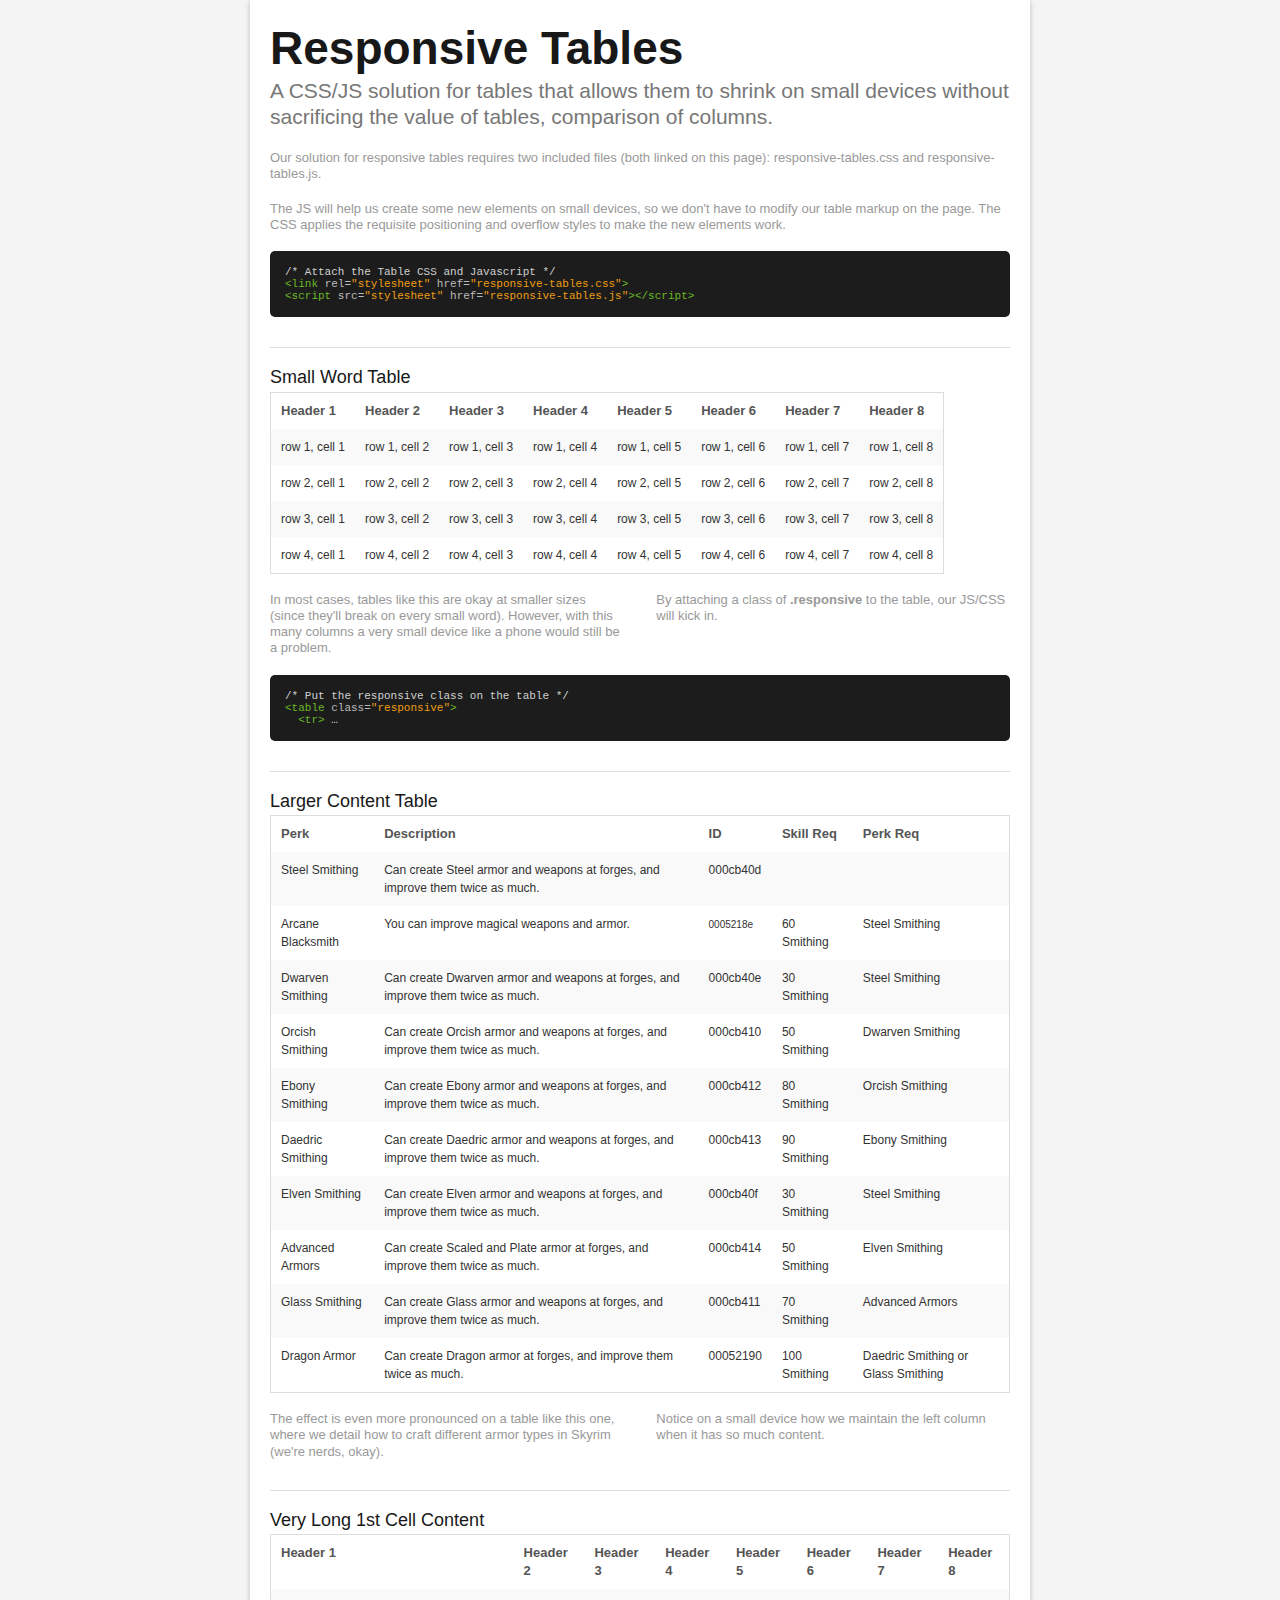
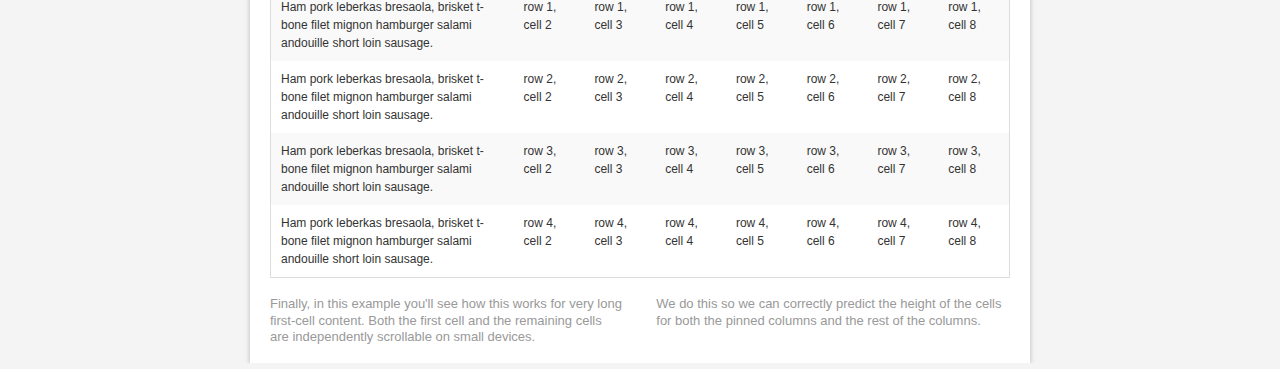
<file: WebContent/bower_components/responsive-tables/index.html>
<!DOCTYPE html>

<!-- paulirish.com/2008/conditional-stylesheets-vs-css-hacks-answer-neither/ -->
<!--[if lt IE 7]> <html class="no-js lt-ie9 lt-ie8 lt-ie7" lang="en"> <![endif]-->
<!--[if IE 7]>    <html class="no-js lt-ie9 lt-ie8" lang="en"> <![endif]-->
<!--[if IE 8]>    <html class="no-js lt-ie9" lang="en"> <![endif]-->
<!--[if gt IE 8]><!--> <html lang="en"> <!--<![endif]-->
<head>
  <meta charset="utf-8" />
  
  <!-- Set the viewport width to device width for mobile -->
  <meta name="viewport" content="width=device-width" />
  
  <title>Responsive Tables by ZURB</title>
  
  <!-- Included CSS Files -->
  <!-- Combine and Compress These CSS Files -->
  <link rel="stylesheet" href="stylesheets/globals.css">
  <link rel="stylesheet" href="stylesheets/typography.css">
  <link rel="stylesheet" href="stylesheets/grid.css">
  <link rel="stylesheet" href="stylesheets/ui.css">
  <link rel="stylesheet" href="stylesheets/forms.css">
  <link rel="stylesheet" href="stylesheets/orbit.css">
  <link rel="stylesheet" href="stylesheets/reveal.css">
  <link rel="stylesheet" href="stylesheets/mobile.css">
  <!-- End Combine and Compress These CSS Files -->
  <link rel="stylesheet" href="stylesheets/app.css">
	<link rel="stylesheet" href="responsive-tables.css">
	<script src="javascripts/jquery.min.js"></script>
	<script src="responsive-tables.js"></script>
	
  <!--[if lt IE 9]>
  <link rel="stylesheet" href="stylesheets/ie.css">
  <![endif]-->
  
  
  <!-- IE Fix for HTML5 Tags -->
  <!--[if lt IE 9]>
  <script src="http://html5shiv.googlecode.com/svn/trunk/html5.js"></script>
  <![endif]-->
</head>

<body>
	<!-- container -->
	<div class="container">

		<div class="row">
			<div class="twelve columns">
				<h1>Responsive Tables</h1>
				<h4 class="subhead">A CSS/JS solution for tables that allows them to shrink on small devices without sacrificing the value of tables, comparison of columns.</h4>
				
		    <p>Our solution for responsive tables requires two included files (both linked on this page): responsive-tables.css and responsive-tables.js.</p>
		    <p>The JS will help us create some new elements on small devices, so we don't have to modify our table markup on the page. The CSS applies the requisite positioning and overflow styles to make the new elements work.</p>
				    <pre>
/* Attach the Table CSS and Javascript */
<span style="color: #6ab825; font-weight: normal">&lt;link</span> <span style="color: #bbbbbb">rel=</span><span style="color: #ed9d13">"stylesheet"</span> <span style="color: #bbbbbb">href=</span><span style="color: #ed9d13">"responsive-tables.css"</span><span style="color: #6ab825; font-weight: normal">&gt;</span>
<span style="color: #6ab825; font-weight: normal">&lt;script</span> <span style="color: #bbbbbb">src=</span><span style="color: #ed9d13">"stylesheet"</span> <span style="color: #bbbbbb">href=</span><span style="color: #ed9d13">"responsive-tables.js"</span><span style="color: #6ab825; font-weight: normal">&gt;</span><span style="color: #6ab825; font-weight: normal">&lt;/script&gt;</span></pre>
				
				<hr />
				
    		<h5>Small Word Table</h5>
				<table class="responsive">
    				
					<tr>
						<th>Header 1</th>
						<th>Header 2</th>
						<th>Header 3</th>
						<th>Header 4</th>
						<th>Header 5</th>
						<th>Header 6</th>
						<th>Header 7</th>
						<th>Header 8</th>
					</tr>
					<tr>
						<td>row 1, cell 1</td>
						<td>row 1, cell 2</td>
						<td>row 1, cell 3</td>
						<td>row 1, cell 4</td>
						<td>row 1, cell 5</td>
						<td>row 1, cell 6</td>
						<td>row 1, cell 7</td>
						<td>row 1, cell 8</td>
					</tr>
					<tr>
						<td>row 2, cell 1</td>
						<td>row 2, cell 2</td>
						<td>row 2, cell 3</td>
						<td>row 2, cell 4</td>
						<td>row 2, cell 5</td>
						<td>row 2, cell 6</td>
						<td>row 2, cell 7</td>
						<td>row 2, cell 8</td>
					</tr>
					<tr>
						<td>row 3, cell 1</td>
						<td>row 3, cell 2</td>
						<td>row 3, cell 3</td>
						<td>row 3, cell 4</td>
						<td>row 3, cell 5</td>
						<td>row 3, cell 6</td>
						<td>row 3, cell 7</td>
						<td>row 3, cell 8</td>
					</tr>
					<tr>
						<td>row 4, cell 1</td>
						<td>row 4, cell 2</td>
						<td>row 4, cell 3</td>
						<td>row 4, cell 4</td>
						<td>row 4, cell 5</td>
						<td>row 4, cell 6</td>
						<td>row 4, cell 7</td>
						<td>row 4, cell 8</td>
					</tr>
    					
        </table>
        
        <div class="row">
    		  <div class="six columns">
    		    <p>In most cases, tables like this are okay at smaller sizes (since they'll break on every small word). However, with this many columns a very small device like a phone would still be a problem.</p>
    		  </div>
    		  <div class="six columns">
    		    <p>By attaching a class of <strong>.responsive</strong> to the table, our JS/CSS will kick in.</p>
    		  </div>
    		</div>
    		
    		<pre>
/* Put the responsive class on the table */
<span style="color: #6ab825; font-weight: normal">&lt;table</span> <span style="color: #bbbbbb">class=</span><span style="color: #ed9d13">"responsive"</span><span style="color: #6ab825; font-weight: normal">&gt;</span>
  <span style="color: #6ab825; font-weight: normal">&lt;tr&gt;</span> …
</pre>
  
    		
    		<hr />

        
    		<h5>Larger Content Table</h5>
        <table class="responsive">
  				<tbody>
  				  <tr>
      				<th>Perk</th>
      				<th>Description</th>
      				<th>ID</th>
      				<th>Skill Req</th>
      				<th>Perk Req</th>
    				</tr>
    				<tr>
      				<td>Steel Smithing</td>
      				<td>Can create Steel armor and weapons at forges, and improve them twice as much.</td>
      				<td>000cb40d</td>
      				<td></td>
      				<td></td>
    				</tr>
    				<tr>
      				<td>Arcane Blacksmith</td>
      				<td>You can improve magical weapons and armor.</td>
      				<td><span style="font-size: x-small" class="idref">0005218e</span></td>
      				<td>60 Smithing</td>
      				<td>Steel Smithing</td>
    				</tr>
    				<tr>
      				<td>Dwarven Smithing</td>
      				<td>Can create Dwarven armor and weapons at forges, and improve them twice as much.</td>
      				<td>000cb40e</td>
      				<td>30 Smithing</td>
      				<td>Steel Smithing</td>
    				</tr>
    				<tr>
      				<td>Orcish Smithing</td>
      				<td>Can create Orcish armor and weapons at forges, and improve them twice as much.</td>
      				<td>000cb410</td>
      				<td>50 Smithing</td>
      				<td>Dwarven Smithing</td>
    				</tr>
    				<tr>
      				<td>Ebony Smithing</td>
      				<td>Can create Ebony armor and weapons at forges</a>, and improve them twice as much.</td>
      				<td>000cb412</td>
      				<td>80 Smithing</td>
      				<td>Orcish Smithing</td>
    				</tr>
    				<tr>
      				<td>Daedric Smithing</td>
      				<td>Can create Daedric armor and weapons at forges, and improve them twice as much.</td>
      				<td>000cb413</span></td>
      				<td>90 Smithing</td>
      				<td>Ebony Smithing</td>
    				</tr>
    				<tr>
      				<td>Elven Smithing</td>
      				<td>Can create Elven armor and weapons at forges, and improve them twice as much.</td>
      				<td>000cb40f</td>
      				<td>30 Smithing</td>
      				<td>Steel Smithing</td>
    				</tr>
    				<tr>
      				<td>Advanced Armors</td>
      				<td>Can create Scaled and Plate armor at forges, and improve them twice as much.
      				<td>000cb414</td>
      				<td>50 Smithing</td>
      				<td>Elven Smithing</td>
    				</tr>
    				<tr>
      				<td>Glass Smithing</td>
      				<td>Can create Glass armor and weapons at forges, and improve them twice as much.</td>
      				<td>000cb411</td>
      				<td>70 Smithing</td>
      				<td>Advanced Armors</td>
    				</tr>
    				<tr>
      				<td>Dragon Armor</td>
      				<td>Can create Dragon armor at forges, and improve them twice as much.</td>
      				<td>00052190</td>
      				<td>100 Smithing</td>
      				<td>Daedric Smithing or Glass Smithing</td>
    				</tr>
				  </tbody>
				</table>
				
    		<div class="row">
    		  <div class="six columns">
    		    <p>The effect is even more pronounced on a table like this one, where we detail how to craft different armor types in Skyrim (we're nerds, okay).</p>
    		  </div>
    		  <div class="six columns">
    		    <p>Notice on a small device how we maintain the left column when it has so much content.</p>
    		  </div>
    		</div>
    		
    		<hr />
    		
    		<h5>Very Long 1st Cell Content</h5>
				
				<table class="responsive">
				
					<tr>
						<th>Header 1</th>
						<th>Header 2</th>
						<th>Header 3</th>
						<th>Header 4</th>
						<th>Header 5</th>
						<th>Header 6</th>
						<th>Header 7</th>
						<th>Header 8</th>
					</tr>
					<tr>
						<td>Ham pork leberkas bresaola, brisket t-bone filet mignon hamburger salami andouille short loin sausage.</td>
						<td>row 1, cell 2</td>
						<td>row 1, cell 3</td>
						<td>row 1, cell 4</td>
						<td>row 1, cell 5</td>
						<td>row 1, cell 6</td>
						<td>row 1, cell 7</td>
						<td>row 1, cell 8</td>
					</tr>
					<tr>
						<td>Ham pork leberkas bresaola, brisket t-bone filet mignon hamburger salami andouille short loin sausage.</td>
						<td>row 2, cell 2</td>
						<td>row 2, cell 3</td>
						<td>row 2, cell 4</td>
						<td>row 2, cell 5</td>
						<td>row 2, cell 6</td>
						<td>row 2, cell 7</td>
						<td>row 2, cell 8</td>
					</tr>
					<tr>
						<td>Ham pork leberkas bresaola, brisket t-bone filet mignon hamburger salami andouille short loin sausage.</td>
						<td>row 3, cell 2</td>
						<td>row 3, cell 3</td>
						<td>row 3, cell 4</td>
						<td>row 3, cell 5</td>
						<td>row 3, cell 6</td>
						<td>row 3, cell 7</td>
						<td>row 3, cell 8</td>
					</tr>
					<tr>
						<td>Ham pork leberkas bresaola, brisket t-bone filet mignon hamburger salami andouille short loin sausage.</td>
						<td>row 4, cell 2</td>
						<td>row 4, cell 3</td>
						<td>row 4, cell 4</td>
						<td>row 4, cell 5</td>
						<td>row 4, cell 6</td>
						<td>row 4, cell 7</td>
						<td>row 4, cell 8</td>
					</tr>
					
				</table>
    		<div class="row">
    		  <div class="six columns">
    		    <p>Finally, in this example you'll see how this works for very long first-cell content. Both the first cell and the remaining cells are independently scrollable on small devices.</p>
    		  </div>
    		  <div class="six columns">
    		    <p>We do this so we can correctly predict the height of the cells for both the pinned columns and the rest of the columns.</p>
    		  </div>
			</div>
		</div>



	</div>


</body>
</html>
</file>
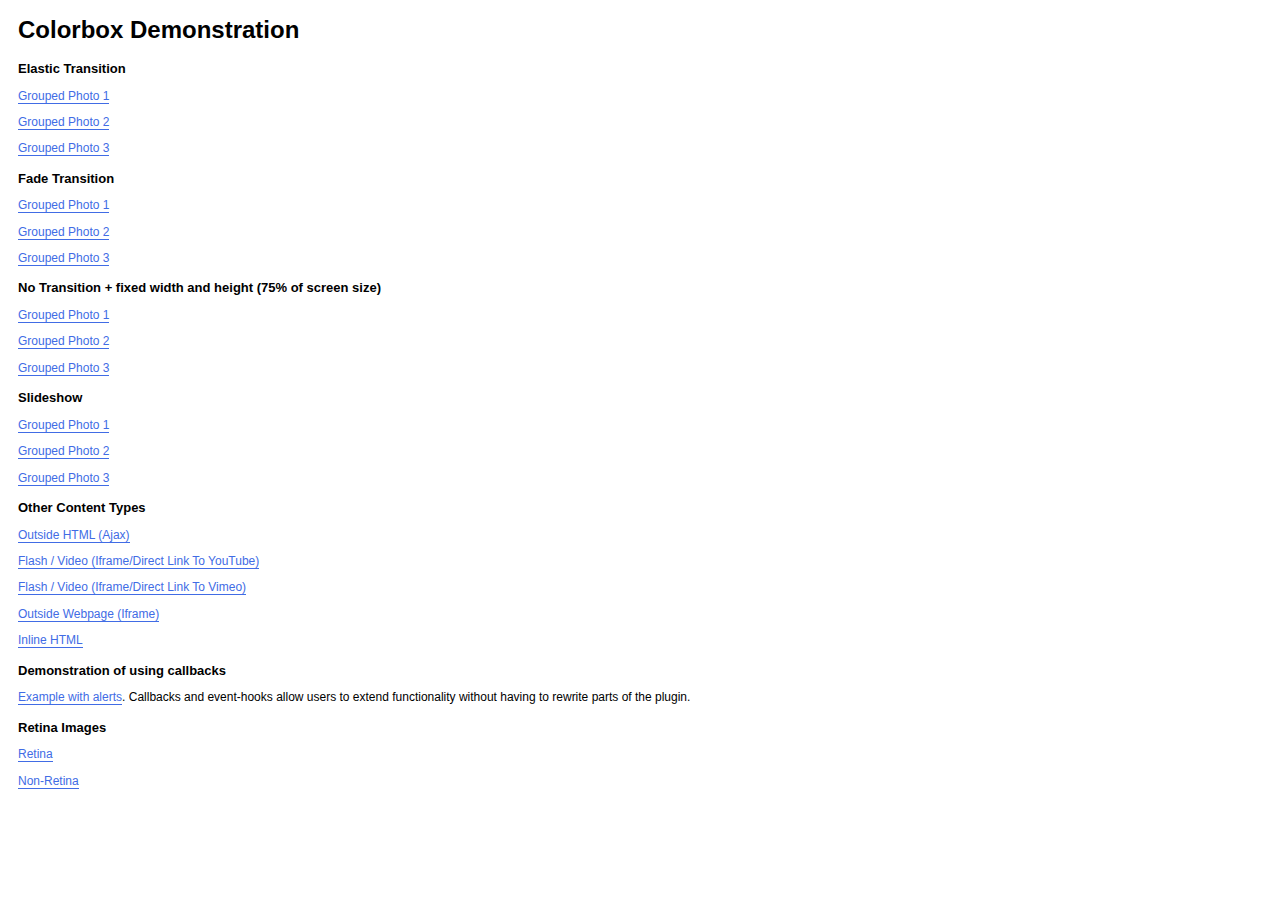
<file: WebContent/bower_components/colorbox/example1/index.html>
<!DOCTYPE html>
<html>
	<head>
		<meta charset='utf-8'/>
		<title>Colorbox Examples</title>
		<style>
			body{font:12px/1.2 Verdana, sans-serif; padding:0 10px;}
			a:link, a:visited{text-decoration:none; color:#416CE5; border-bottom:1px solid #416CE5;}
			h2{font-size:13px; margin:15px 0 0 0;}
		</style>
		<link rel="stylesheet" href="colorbox.css" />
		<script src="https://ajax.googleapis.com/ajax/libs/jquery/1.10.2/jquery.min.js"></script>
		<script src="../jquery.colorbox.js"></script>
		<script>
			$(document).ready(function(){
				//Examples of how to assign the Colorbox event to elements
				$(".group1").colorbox({rel:'group1'});
				$(".group2").colorbox({rel:'group2', transition:"fade"});
				$(".group3").colorbox({rel:'group3', transition:"none", width:"75%", height:"75%"});
				$(".group4").colorbox({rel:'group4', slideshow:true});
				$(".ajax").colorbox();
				$(".youtube").colorbox({iframe:true, innerWidth:640, innerHeight:390});
				$(".vimeo").colorbox({iframe:true, innerWidth:500, innerHeight:409});
				$(".iframe").colorbox({iframe:true, width:"80%", height:"80%"});
				$(".inline").colorbox({inline:true, width:"50%"});
				$(".callbacks").colorbox({
					onOpen:function(){ alert('onOpen: colorbox is about to open'); },
					onLoad:function(){ alert('onLoad: colorbox has started to load the targeted content'); },
					onComplete:function(){ alert('onComplete: colorbox has displayed the loaded content'); },
					onCleanup:function(){ alert('onCleanup: colorbox has begun the close process'); },
					onClosed:function(){ alert('onClosed: colorbox has completely closed'); }
				});

				$('.non-retina').colorbox({rel:'group5', transition:'none'})
				$('.retina').colorbox({rel:'group5', transition:'none', retinaImage:true, retinaUrl:true});
				
				//Example of preserving a JavaScript event for inline calls.
				$("#click").click(function(){ 
					$('#click').css({"background-color":"#f00", "color":"#fff", "cursor":"inherit"}).text("Open this window again and this message will still be here.");
					return false;
				});
			});
		</script>
	</head>
	<body>
		<h1>Colorbox Demonstration</h1>
		<h2>Elastic Transition</h2>
		<p><a class="group1" href="../content/ohoopee1.jpg" title="Me and my grandfather on the Ohoopee.">Grouped Photo 1</a></p>
		<p><a class="group1" href="../content/ohoopee2.jpg" title="On the Ohoopee as a child">Grouped Photo 2</a></p>
		<p><a class="group1" href="../content/ohoopee3.jpg" title="On the Ohoopee as an adult">Grouped Photo 3</a></p>
		
		<h2>Fade Transition</h2>
		<p><a class="group2" href="../content/ohoopee1.jpg" title="Me and my grandfather on the Ohoopee">Grouped Photo 1</a></p>
		<p><a class="group2" href="../content/ohoopee2.jpg" title="On the Ohoopee as a child">Grouped Photo 2</a></p>
		<p><a class="group2" href="../content/ohoopee3.jpg" title="On the Ohoopee as an adult">Grouped Photo 3</a></p>
		
		<h2>No Transition + fixed width and height (75% of screen size)</h2>
		<p><a class="group3" href="../content/ohoopee1.jpg" title="Me and my grandfather on the Ohoopee.">Grouped Photo 1</a></p>
		<p><a class="group3" href="../content/ohoopee2.jpg" title="On the Ohoopee as a child">Grouped Photo 2</a></p>
		<p><a class="group3" href="../content/ohoopee3.jpg" title="On the Ohoopee as an adult">Grouped Photo 3</a></p>
		
		<h2>Slideshow</h2>
		<p><a class="group4"  href="../content/ohoopee1.jpg" title="Me and my grandfather on the Ohoopee.">Grouped Photo 1</a></p>
		<p><a class="group4"  href="../content/ohoopee2.jpg" title="On the Ohoopee as a child">Grouped Photo 2</a></p>
		<p><a class="group4"  href="../content/ohoopee3.jpg" title="On the Ohoopee as an adult">Grouped Photo 3</a></p>
		
		<h2>Other Content Types</h2>
		<p><a class='ajax' href="../content/ajax.html" title="Homer Defined">Outside HTML (Ajax)</a></p>
		<p><a class='youtube' href="http://www.youtube.com/embed/VOJyrQa_WR4?rel=0&amp;wmode=transparent">Flash / Video (Iframe/Direct Link To YouTube)</a></p>
		<p><a class='vimeo' href="http://player.vimeo.com/video/2285902" title="R&ouml;yksopp: Remind Me">Flash / Video (Iframe/Direct Link To Vimeo)</a></p>
		<p><a class='iframe' href="http://wikipedia.com">Outside Webpage (Iframe)</a></p>
		<p><a class='inline' href="#inline_content">Inline HTML</a></p>
		
		<h2>Demonstration of using callbacks</h2>
		<p><a class='callbacks' href="../content/marylou.jpg" title="Marylou on Cumberland Island">Example with alerts</a>. Callbacks and event-hooks allow users to extend functionality without having to rewrite parts of the plugin.</p>
		

		<h2>Retina Images</h2>
		<p><a class="retina" href="../content/daisy.jpg" title="Retina">Retina</a></p>
		<p><a class="non-retina" href="../content/daisy.jpg" title="Non-Retina">Non-Retina</a></p>

		<!-- This contains the hidden content for inline calls -->
		<div style='display:none'>
			<div id='inline_content' style='padding:10px; background:#fff;'>
			<p><strong>This content comes from a hidden element on this page.</strong></p>
			<p>The inline option preserves bound JavaScript events and changes, and it puts the content back where it came from when it is closed.</p>
			<p><a id="click" href="#" style='padding:5px; background:#ccc;'>Click me, it will be preserved!</a></p>
			
			<p><strong>If you try to open a new Colorbox while it is already open, it will update itself with the new content.</strong></p>
			<p>Updating Content Example:<br />
			<a class="ajax" href="../content/ajax.html">Click here to load new content</a></p>
			</div>
		</div>
	</body>
</html>
</file>
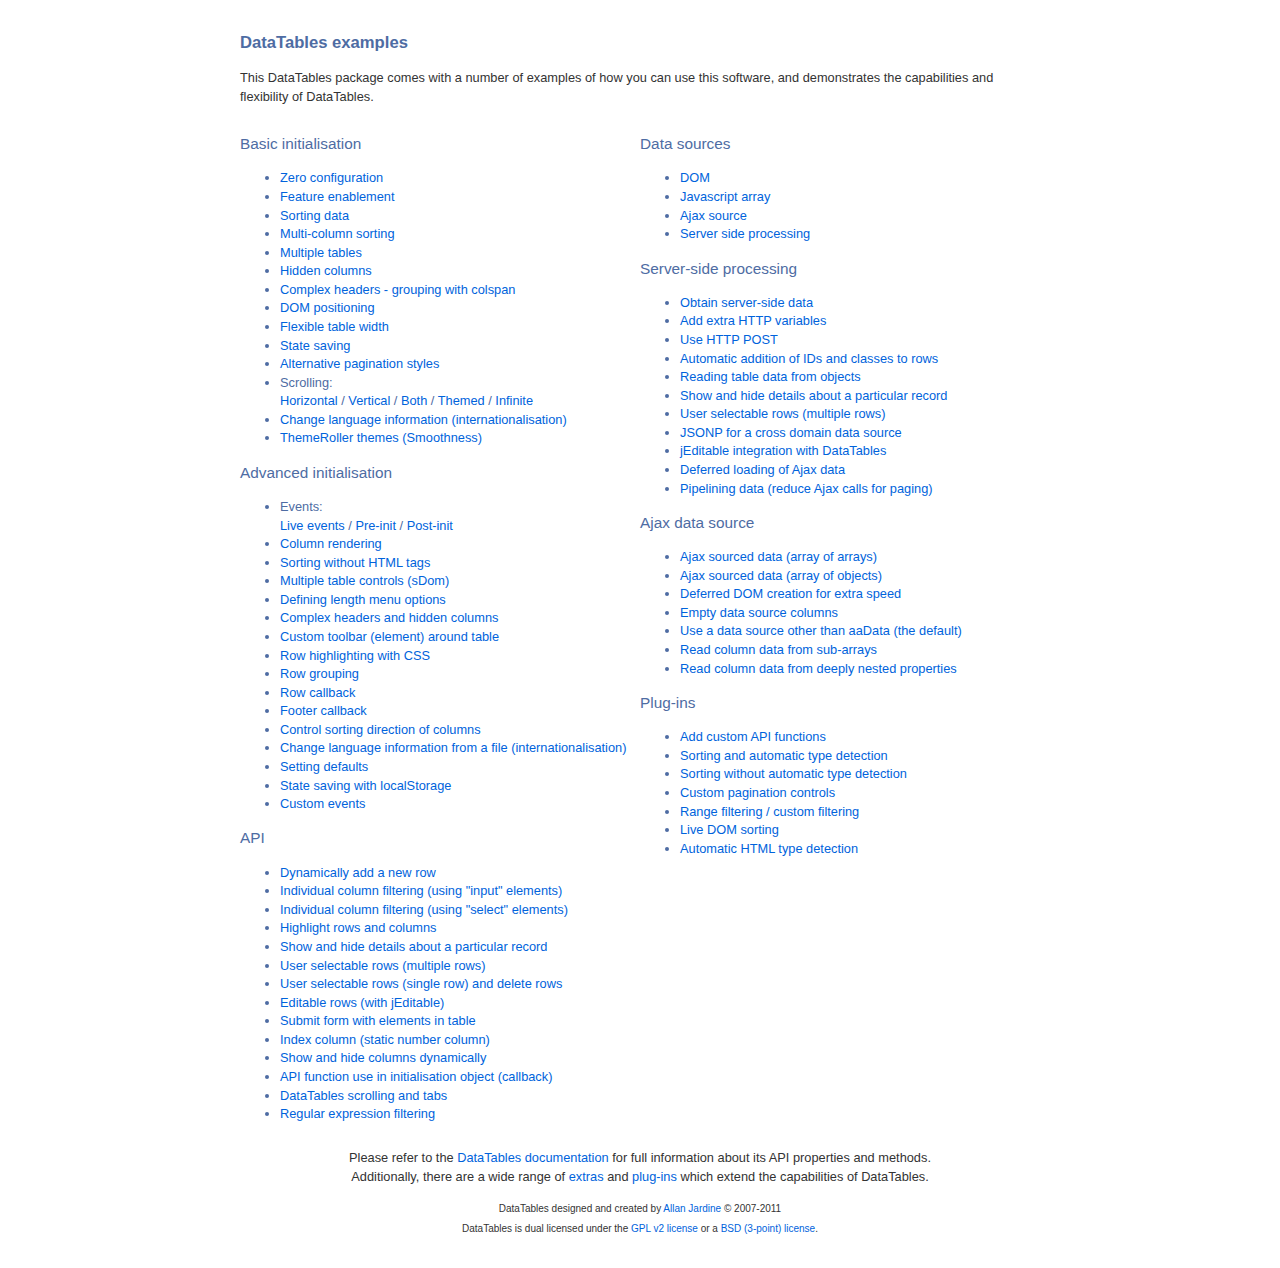
<file: WebContent/bower_components/datatables/examples/index.html>
<!DOCTYPE HTML PUBLIC "-//W3C//DTD HTML 4.01//EN" "http://www.w3.org/TR/html4/strict.dtd">
<html>
	<head>
		<meta http-equiv="content-type" content="text/html; charset=utf-8" />
		<link rel="shortcut icon" type="image/ico" href="http://www.datatables.net/favicon.ico" />
		
		<title>DataTables example</title>
		<style type="text/css" title="currentStyle">
			@import "../media/css/demo_page.css";
			@import "../media/css/demo_table.css";
		</style>
	</head>
	<body id="dt_example">
		<div id="container">
			<div class="full_width big">
				DataTables examples
			</div>
			
			<p>This DataTables package comes with a number of examples of how you can use this software, and demonstrates the capabilities and flexibility of DataTables.</p>
			
			<div class="demo_links">
				<h2>Basic initialisation</h2>
				<ul>
					<li><a href="basic_init/zero_config.html">Zero configuration</a></li>
					<li><a href="basic_init/filter_only.html">Feature enablement</a></li>
					<li><a href="basic_init/table_sorting.html">Sorting data</a></li>
					<li><a href="basic_init/multi_col_sort.html">Multi-column sorting</a></li>
					<li><a href="basic_init/multiple_tables.html">Multiple tables</a></li>
					<li><a href="basic_init/hidden_columns.html">Hidden columns</a></li>
					<li><a href="basic_init/complex_header.html">Complex headers - grouping with colspan</a></li>
					<li><a href="basic_init/dom.html">DOM positioning</a></li>
					<li><a href="basic_init/flexible_width.html">Flexible table width</a></li>
					<li><a href="basic_init/state_save.html">State saving</a></li>
					<li><a href="basic_init/alt_pagination.html">Alternative pagination styles</a></li>
					<li>Scrolling: <br>
						<a href="basic_init/scroll_x.html">Horizontal</a> / 
						<a href="basic_init/scroll_y.html">Vertical</a> / 
						<a href="basic_init/scroll_xy.html">Both</a> / 
						<a href="basic_init/scroll_y_theme.html">Themed</a> / 
						<a href="basic_init/scroll_y_infinite.html">Infinite</a>
					</li>
					<li><a href="basic_init/language.html">Change language information (internationalisation)</a></li>
					<li><a href="basic_init/themes.html">ThemeRoller themes (Smoothness)</a></li>
				</ul>
				
				<h2>Advanced initialisation</h2>
				<ul>
					<li>Events: <br>
						<a href="advanced_init/events_live.html">Live events</a> / 
						<a href="advanced_init/events_pre_init.html">Pre-init</a> / 
						<a href="advanced_init/events_post_init.html">Post-init</a>
					</li>
					<li><a href="advanced_init/column_render.html">Column rendering</a></li>
					<li><a href="advanced_init/html_sort.html">Sorting without HTML tags</a></li>
					<li><a href="advanced_init/dom_multiple_elements.html">Multiple table controls (sDom)</a></li>
					<li><a href="advanced_init/length_menu.html">Defining length menu options</a></li>
					<li><a href="advanced_init/complex_header.html">Complex headers and hidden columns</a></li>
					<li><a href="advanced_init/dom_toolbar.html">Custom toolbar (element) around table</a></li>
					<li><a href="advanced_init/highlight.html">Row highlighting with CSS</a></li>
					<li><a href="advanced_init/row_grouping.html">Row grouping</a></li>
					<li><a href="advanced_init/row_callback.html">Row callback</a></li>
					<li><a href="advanced_init/footer_callback.html">Footer callback</a></li>
					<li><a href="advanced_init/sorting_control.html">Control sorting direction of columns</a></li>
					<li><a href="advanced_init/language_file.html">Change language information from a file (internationalisation)</a></li>
					<li><a href="advanced_init/defaults.html">Setting defaults</a></li>
					<li><a href="advanced_init/localstorage.html">State saving with localStorage</a></li>
					<li><a href="advanced_init/dt_events.html">Custom events</a></li>
				</ul>
				
				<h2>API</h2>
				<ul>
					<li><a href="api/add_row.html">Dynamically add a new row</a></li>
					<li><a href="api/multi_filter.html">Individual column filtering (using "input" elements)</a></li>
					<li><a href="api/multi_filter_select.html">Individual column filtering (using "select" elements)</a></li>
					<li><a href="api/highlight.html">Highlight rows and columns</a></li>
					<li><a href="api/row_details.html">Show and hide details about a particular record</a></li>
					<li><a href="api/select_row.html">User selectable rows (multiple rows)</a></li>
					<li><a href="api/select_single_row.html">User selectable rows (single row) and delete rows</a></li>
					<li><a href="api/editable.html">Editable rows (with jEditable)</a></li>
					<li><a href="api/form.html">Submit form with elements in table</a></li>
					<li><a href="api/counter_column.html">Index column (static number column)</a></li>
					<li><a href="api/show_hide.html">Show and hide columns dynamically</a></li>
					<li><a href="api/api_in_init.html">API function use in initialisation object (callback)</a></li>
					<li><a href="api/tabs_and_scrolling.html">DataTables scrolling and tabs</a></li>
					<li><a href="api/regex.html">Regular expression filtering</a></li>
				</ul>
			</div>
			
			<div class="demo_links">
				<h2>Data sources</h2>
				<ul>
					<li><a href="data_sources/dom.html">DOM</a></li>
					<li><a href="data_sources/js_array.html">Javascript array</a></li>
					<li><a href="data_sources/ajax.html">Ajax source</a></li>
					<li><a href="data_sources/server_side.html">Server side processing</a></li>
				</ul>
				
				<h2>Server-side processing</h2>
				<ul>
					<li><a href="server_side/server_side.html">Obtain server-side data</a></li>
					<li><a href="server_side/custom_vars.html">Add extra HTTP variables</a></li>
					<li><a href="server_side/post.html">Use HTTP POST</a></li>
					<li><a href="server_side/ids.html">Automatic addition of IDs and classes to rows</a></li>
					<li><a href="server_side/object_data.html">Reading table data from objects</a></li>
					<li><a href="server_side/row_details.html">Show and hide details about a particular record</a></li>
					<li><a href="server_side/select_rows.html">User selectable rows (multiple rows)</a></li>
					<li><a href="server_side/jsonp.html">JSONP for a cross domain data source</a></li>
					<li><a href="server_side/editable.html">jEditable integration with DataTables</a></li>
					<li><a href="server_side/defer_loading.html">Deferred loading of Ajax data</a></li>
					<li><a href="server_side/pipeline.html">Pipelining data (reduce Ajax calls for paging)</a></li>
				</ul>
				
				<h2>Ajax data source</h2>
				<ul>
					<li><a href="ajax/ajax.html">Ajax sourced data (array of arrays)</a></li>
					<li><a href="ajax/objects.html">Ajax sourced data (array of objects)</a></li>
					<li><a href="ajax/defer_render.html">Deferred DOM creation for extra speed</a></li>
					<li><a href="ajax/null_data_source.html">Empty data source columns</a></li>
					<li><a href="ajax/custom_data_property.html">Use a data source other than aaData (the default)</a></li>
					<li><a href="ajax/objects_subarrays.html">Read column data from sub-arrays</a></li>
					<li><a href="ajax/deep.html">Read column data from deeply nested properties</a></li>
				</ul>
				
				<h2>Plug-ins</h2>
				<ul>
					<li><a href="plug-ins/plugin_api.html">Add custom API functions</a></li>
					<li><a href="plug-ins/sorting_plugin.html">Sorting and automatic type detection</a></li>
					<li><a href="plug-ins/sorting_sType.html">Sorting without automatic type detection</a></li>
					<li><a href="plug-ins/paging_plugin.html">Custom pagination controls</a></li>
					<li><a href="plug-ins/range_filtering.html">Range filtering / custom filtering</a></li>
					<li><a href="plug-ins/dom_sort.html">Live DOM sorting</a></li>
					<li><a href="plug-ins/html_sort.html">Automatic HTML type detection</a></li>
				</ul>
			</div>
			
			
			<div id="footer" class="clear" style="text-align:center;">
				<p>
					Please refer to the <a href="http://www.datatables.net/usage">DataTables documentation</a> for full information about its API properties and methods.<br>
					Additionally, there are a wide range of <a href="http://www.datatables.net/extras">extras</a> and <a href="http://www.datatables.net/plug-ins">plug-ins</a> which extend the capabilities of DataTables.
				</p>
				
				<span style="font-size:10px;">
					DataTables designed and created by <a href="http://www.sprymedia.co.uk">Allan Jardine</a> &copy; 2007-2011<br>
					DataTables is dual licensed under the <a href="http://www.datatables.net/license_gpl2">GPL v2 license</a> or a <a href="http://www.datatables.net/license_bsd">BSD (3-point) license</a>.
				</span>
			</div>
		</div>
	</body>
</html>
</file>
<file: WebContent/bower_components/responsive-tables/stylesheets/typography.css>
/* Artfully Masterminded by ZURB */

/*	--------------------------------------------------
    :: Typography
	-------------------------------------------------- */
	h1, h2, h3, h4, h5, h6 { color: #181818; font-weight: bold; line-height: 1.25 }
	h1 a, h2 a, h3 a, h4 a, h5 a, h6 a { font-weight: inherit; }
	h1 { font-size: 46px; font-size: 4.6rem; margin-bottom: 12px;}
	h2 { font-size: 35px; font-size: 3.5rem; margin-bottom: 9px; }
	h3 { font-size: 28px; font-size: 2.8rem; margin-bottom: 9px; }
	h4 { font-size: 21px; font-size: 2.1rem; margin-bottom: 3px; }
	h5 { font-size: 18px; font-size: 1.8rem; font-weight: normal; margin-bottom: 3px;  }
	h6 { font-size: 15px; font-size: 1.5rem; font-weight: normal; }

	.subheader { color: #777; font-weight: 300; margin-bottom: 24px; }

	p { font-size: 13px; font-size: 1.3rem; line-height: 1.25; margin: 0 0 18px; }
	p img { margin: 0; }
	p.lead { font-size: 18px; font-size: 1.8rem; line-height: 1.5;  }
	
	em, i { font-style: italic; line-height: inherit; }
	strong, b { font-weight: bold; line-height: inherit; }
	small { font-size: 60%; line-height: inherit; }
	
	h1 small, h2 small, h3 small, h4 small, h5 small { color: #777; }
	
	/*	Blockquotes  */
	blockquote, blockquote p { line-height: 20px; color: #777; }
	blockquote { margin: 0 0 18px; padding: 9px 20px 0 19px; border-left: 1px solid #ddd; }
	blockquote cite { display: block; font-size: 12px; font-size: 1.2rem; color: #555; }
	blockquote cite:before { content: "\2014 \0020"; }
	blockquote cite a, blockquote cite a:visited { color: #555; }
	
	hr { border: solid #ddd; border-width: 1px 0 0; clear: both; margin: 12px 0 18px; height: 0; }
	
	abbr, acronym { text-transform: uppercase; font-size: 90%; color: #222; border-bottom: 1px solid #ddd; cursor: help; }
	abbr { text-transform: none; }

	/**
 	 * Print styles.
	 *
	 * Inlined to avoid required HTTP connection: www.phpied.com/delay-loading-your-print-css/
	 * Credit to Paul Irish and HTML5 Boilerplate (html5boilerplate.com)
	 */
	.print-only { display: none !important; }
	@media print {
		* { background: transparent !important; color: black !important; text-shadow: none !important; filter:none !important;
		-ms-filter: none !important; } /* Black prints faster: sanbeiji.com/archives/953 */
		p a, p a:visited { color: #444 !important; text-decoration: underline; }
		p a[href]:after { content: " (" attr(href) ")"; }
		abbr[title]:after { content: " (" attr(title) ")"; }
		.ir a:after, a[href^="javascript:"]:after, a[href^="#"]:after { content: ""; }  /* Don't show links for images, or javascript/internal links */
		pre, blockquote { border: 1px solid #999; page-break-inside: avoid; }
		thead { display: table-header-group; } /* css-discuss.incutio.com/wiki/Printing_Tables */
		tr, img { page-break-inside: avoid; }
		@page { margin: 0.5cm; }
		p, h2, h3 { orphans: 3; widows: 3; }
		h2, h3{ page-break-after: avoid; }
		.hide-on-print { display: none !important; }
		.print-only { display: block !important; }
	}
</file>
<file: WebContent/bower_components/responsive-tables/stylesheets/ui.css>
/* Artfully masterminded by ZURB  */



/* --------------------------------------------------
   Table of Contents
-----------------------------------------------------
:: Buttons
:: Alerts
:: Notices/Alerts
:: Tabs
:: Pagination
:: Lists
:: Panels
:: Nav
:: Video
:: Microformats
*/




/*	--------------------------------------------------
	Buttons
	-------------------------------------------------- */

	.button {
		background: #00a6fc;
		display: inline-block;
		text-align: center;
		padding: 9px 34px 11px;
		color: #fff;
		text-decoration: none;
		font-weight: bold;
		line-height: 1;
		font-family: "Helvetica Neue", "Helvetica", Arial, Verdana, sans-serif;
		position: relative;
		cursor: pointer;
		border: none;
	}
	
  	/* Don't use native buttons on iOS */
	input[type=submit].button, button.button { -webkit-appearance: none; }
	
	.button.nice { 
		background: #00a6fc url(../images/misc/button-gloss.png) repeat-x 0 -34px;
		-moz-box-shadow: inset 0 1px 0 rgba(255,255,255,.5);
		-webkit-box-shadow: inset 0 1px 0 rgba(255,255,255,.5);
		text-shadow: 0 -1px 1px rgba(0,0,0,0.28);
		background: #00a6fc url(../images/misc/button-gloss.png) repeat-x 0 -34px, -moz-linear-gradient(top, rgba(255,255,255,.4) 0%, transparent 100%);
		background: #00a6fc url(../images/misc/button-gloss.png) repeat-x 0 -34px, -webkit-gradient(linear, left top, left bottom, color-stop(0%,rgba(255,255,255,.4)), color-stop(100%,transparent));
		border: 1px solid #0593dc;
		-webkit-transition: background-color .15s ease-in-out;
		-moz-transition: background-color .15s ease-in-out;
		-o-transition: background-color .15s ease-in-out;
	}

	.button.radius {
		-moz-border-radius: 3px;
		-webkit-border-radius: 3px;
		border-radius: 3px;
	}
	.button.round {
		-moz-border-radius: 1000px;
		-webkit-border-radius: 1000px;
		border-radius: 1000px;
	}

	.button.full-width {
		width: 100%;
		padding-left: 0 !important;
		padding-right: 0 !important;
		text-align: center;
	}

	.button.left-align {
		text-align: left;
		text-indent: 12px;
	}
	
	/* Sizes ---------- */
	.small.button 			{ font-size: 11px; padding: 8px 20px 10px; width: auto; }
	.medium.button 			{ font-size: 13px; width: auto; }
	.large.button 			{ font-size: 18px; padding: 11px 48px 13px; width: auto; }

	/* Nice Sizes ---------- */
	.nice.small.button 		{ background-position: 0 -36px; }
	.nice.large.button 		{ background-position: 0 -30px; }

	/* Colors ---------- */
	.blue.button			{ background-color: #00a6fc;  }
	.red.button				{ background-color: #e91c21; }
	.white.button			{ background-color: #e9e9e9; color: #333; }
	.black.button			{ background-color: #141414; }
	
	/* Nice Colors ---------- */
	.nice.blue.button		{ border: 1px solid #0593dc;  }
	.nice.red.button		{ border: 1px solid #b90b0b;  }
	.nice.white.button		{ border: 1px solid #cacaca; text-shadow: none !important; }
	.nice.black.button		{ border: 1px solid #000; }
	
	/* Hovers ---------- */
	.button:hover, .button:focus 				{ background-color: #0192dd; color: #fff; }
	.blue.button:hover, .blue.button:focus		{ background-color: #0192dd; 	}
	.red.button:hover, .red.button:focus 		{ background-color: #d01217; 	}
	.white.button:hover, .white.button:focus	{ background-color: #dadada; color: #333; }
	.black.button:hover, .black.button:focus	{ background-color: #000; }
	
	/* Disabled ---------- */
	.button.disabled, .button[disabled] { opacity: 0.6; cursor: default; }



/*	--------------------------------------------------
	Alerts
	-------------------------------------------------- */

	div.alert-box { display: block; padding: 6px 7px; font-weight: bold; font-size: 13px; background: #eee; border: 1px solid rgba(0,0,0,0.1); margin-bottom: 12px; border-radius: 3px; -webkit-border-radius: 3px; -moz-border-radius: 3px; text-shadow: 0 1px rgba(255,255,255,0.9); position: relative; }
	.alert-box.success { background-color: #7fae00; color: #fff; text-shadow: 0 -1px rgba(0,0,0,0.3); }
	.alert-box.warning { background-color: #c08c00; color: #fff; text-shadow: 0 -1px rgba(0,0,0,0.3); }
	.alert-box.error { background-color: #c00000; color: #fff; text-shadow: 0 -1px rgba(0,0,0,0.3); }
	
	.alert-box a.close { color: #000; position: absolute; right: 4px; top: 0; font-size: 18px; opacity: 0.2; padding: 4px; }
	.alert-box a.close:hover,.alert-box a.close:focus { opacity: 0.4; }


/*    --------------------------------------------------
    Tabs
    -------------------------------------------------- */
    dl.tabs { display: block; margin: 0 0 20px 0; padding: 0; height: 30px; border-bottom: solid 1px #ddd; }
    dl.tabs dt { display: block; width: auto; height: 30px; padding: 0 9px 0 20px; line-height: 30px; float: left; color: #999; font-size: 11px; text-transform: uppercase; cursor: default; }
    dl.tabs dt:first-child { padding: 0 9px 0 0; }
    dl.tabs dd { display: block; width: auto; height: 30px; padding: 0; float: left; }
    dl.tabs dd a { display: block; width: auto; height: 29px; padding: 0 9px; line-height: 30px; border: solid 1px #ddd; margin: 0 -1px 0 0; color: #555; background: #eee; }
    dl.tabs dd a.active { background: #fff; border-width: 1px 1px 0 1px; height: 30px; }

		.nice.tabs { border-bottom: solid 1px #eee; margin: 0 0 30px 0; height:43px; }
		.nice.tabs dd a { padding: 7px 18px 9px; font-size: 15px; font-size: 1.5rem; color: #555555; background: none; border: none; }
		.nice.tabs dd a.active { font-weight: bold; color: #333; background: #fff; border-left: 1px solid #eee; border-right: 1px solid #eee; border-top: 3px solid #00a6fc; margin: 0 10px; position: relative; top: -5px; }
		.nice.tabs dd:first-child a.active { margin-left: 0; }
		
	dl.tabs.vertical { height: auto; }
	dl.tabs.vertical dt, dl.tabs.vertical dd, dl.nice.tabs.vertical dt, dl.nice.tabs.vertical dd { float: none; height: auto; }
	dl.tabs.vertical dd a { display: block; width: auto; height: auto; padding: 15px 20px; line-height: 1; border: solid 0 #ccc; border-width: 1px 1px 0; margin: 0; color: #555; background: #eee; font-size: 15px; font-size: 1.5rem; }
	dl.tabs.vertical dd a.active { height: auto; margin: 0; border-width: 1px 0 0; background: #fff; }
	
		.nice.tabs.vertical { border-bottom: solid 1px #eee; height: auto; }
		.nice.tabs.vertical dd a { padding: 15px 20px; border: none; border-left: 1px solid #eee; border-right: 1px solid #eee; border-top: 1px solid #eee; background: #fff; }
		.nice.tabs.vertical dd a.active { border: none; background: #00a6fc; color: #fff; margin: 0; position: static; top: 0; height: auto; }
		.nice.tabs.vertical dd:first-child a.active { margin: 0; }
    
    ul.tabs-content { margin: 0; display: block; }
    ul.tabs-content>li { display:none; }
    ul.tabs-content>li.active { display: block; }
    
    dl.contained, dl.nice.contained { margin-bottom: 0; }
    dl.contained.tabs dd a { padding: 0 14px; }
    dl.nice.contained.tabs dd a { padding: 7px 18px 9px; }

    ul.contained.tabs-content { padding: 0; }
	ul.contained.tabs-content>li { padding: 20px; border: solid 0 #ddd; border-width: 0 1px 1px 1px; }
	ul.nice.contained.tabs-content>li { border-color: #eee; }
	
/*  --------------------------------------------------
    Pagination
    -------------------------------------------------- */
    ul.pagination { display: block; height: 24px; margin-left: -5px; }
    ul.pagination li { float: left; display: block; height: 24px; color: #999; font-size: 15px; margin-left: 5px; }
    ul.pagination li a { display: block; padding: 6px 7px 4px; color: #555; }
    ul.pagination li.current a, ul.pagination li:hover a, ul.pagination li a:focus { border-bottom: solid 2px #00a6fc; color: #141414; }
    ul.pagination li.unavailable a { cursor: default; color: #999; }
    ul.pagination li.unavailable:hover a, ul.pagination li.unavailable a:focus { border-bottom: none; }
    
/*  --------------------------------------------------
    Lists
    -------------------------------------------------- */
    ul.nice, ol.nice { list-style: none; margin: 0; }
    ul.nice li, ol.nice li { padding-left: 13px; position: relative }
    ul.nice li span.bullet, ol.nice li span.number { position: absolute; left: 0; top: 0; color: #ccc; }

/*	--------------------------------------------------
	Panels
	-------------------------------------------------- */
	div.panel {
		padding: 20px 20px 2px 20px;
		background: #efefef;
		background: -moz-linear-gradient(top, #FFFFFF 0%, #F4F4F4 100%);
		background: -webkit-gradient(linear, left top, left bottom, color-stop(0%,#FFFFFF), color-stop(100%,#F4F4F4));
		filter: progid:DXImageTransform.Microsoft.gradient( startColorstr='#FFFFFF', endColorstr='#F4F4F4',GradientType=0 );
		box-shadow: 0 2px 5px rgba(0,0,0,0.15);
		-webkit-box-shadow: 0 2px 5px rgba(0,0,0,0.15);
		-moz-box-shadow: 0 2px 5px rgba(0,0,0,0.25);
		margin: 0 0 20px 0;
	}

/*	--------------------------------------------------
   	Nav Bar with Dropdowns
	-------------------------------------------------- */
	
	.nav-bar { height: 45px; background: #fff; margin-top: 20px; border: 1px solid #ddd; }	
	.nav-bar>li { float: left; display: block; position: relative; padding: 0; margin: 0; border-right: 1px solid #ddd; line-height: 45px; }
	.nav-bar>li>a { position: relative; font-size: 14px; padding: 0 20px; display: block; text-decoration: none; font-size: 15px; font-size: 1.5rem; }
	.nav-bar>li>input { margin: 0 16px; }
	.nav-bar>li ul { margin-bottom: 0; }
	.nav-bar>li li { line-height: 1.3; }
	.nav-bar>li.has-flyout>a { padding-right: 36px; }
	.nav-bar>li.has-flyout>a:after { content: ""; width: 0; height: 0; border-left: 4px solid transparent; border-right: 4px solid transparent; border-top: 4px solid #2a85e8; display: block; position: absolute; right: 18px; bottom: 20px; }
	.nav-bar>li:hover>a { color: #141414; z-index: 2; }
	.nav-bar>li:hover>a:after { border-top-color: #141414; }

	.flyout { background: #fff; margin: 0; padding: 20px; border: 1px solid #ddd; position: absolute; top: 45px; left: -1px; width: 400px; z-index: 10; }
	.flyout.small { width: 200px; }
	.flyout.large { width: 600px; }
	.flyout.right { left: auto; right: 0; }
	.flyout p:last-child { margin-bottom: 0; }
	.nav-bar>li .flyout { display: none; }
	.nav-bar>li:hover .flyout { display: block; }


/*	--------------------------------------------------
   	Video
   	Mad props to http://www.alistapart.com/articles/creating-intrinsic-ratios-for-video/
	-------------------------------------------------- */
	
	.flex-video {
		position: relative;
		padding-top: 25px;
		padding-bottom: 67.5%;
		height: 0;
		margin-bottom: 16px;
		overflow: hidden;
	}
	
	.flex-video.widescreen { padding-bottom: 57.25%; }
	.flex-video.vimeo { padding-top: 0; }
	
	.flex-video iframe,
	.flex-video object,
	.flex-video embed {
		position: absolute;
		top: 0;
		left: 0;
		width: 100%;
		height: 100%;
	}



/*	--------------------------------------------------
   	Microformats
	-------------------------------------------------- */
	
	/* hCard */
	ul.vcard { display: inline-block; margin: 0 0 12px 0; border: 1px solid #ddd; padding: 10px; }
	ul.vcard li { margin: 0; display: block; }
	ul.vcard li.fn { font-weight: bold; font-size: 15px; font-size: 1.5rem; }
	
	p.vevent span.summary { font-weight: bold; }
	p.vevent abbr { cursor: default; text-decoration: none; font-weight: bold; border: none; padding: 0 1px; }
</file>
<file: WebContent/bower_components/responsive-tables/stylesheets/reveal.css>
/*	--------------------------------------------------
	Reveal Modals
	-------------------------------------------------- */
		
	.reveal-modal-bg { 
		position: fixed; 
		height: 100%;
		width: 100%;
		background: #000;
		z-index: 2000;
		display: none;
		top: 0;
		left: 0; 
		}
	
	.reveal-modal {
		visibility: hidden;
		top: 100px; 
		left: 50%;
		margin-left: -300px;
		width: 520px;
		background: #eee url(../images/misc/modal-gloss.png) no-repeat -200px -80px;
		position: absolute;
		z-index: 2001;
		padding: 30px 40px 34px;
		-moz-border-radius: 5px;
		-webkit-border-radius: 5px;
		border-radius: 5px;
		-moz-box-shadow: 0 0 10px rgba(0,0,0,.4);
		-webkit-box-shadow: 0 0 10px rgba(0,0,0,.4);
		box-shadow: 0 0 10px rgba(0,0,0,.4);
		}
		
	.reveal-modal.small 		{ width: 200px; margin-left: -140px;}
	.reveal-modal.medium 		{ width: 400px; margin-left: -240px;}
	.reveal-modal.large 		{ width: 600px; margin-left: -340px;}
	.reveal-modal.xlarge 		{ width: 800px; margin-left: -440px;}
	
	.reveal-modal .close-reveal-modal {
		font-size: 22px;
		line-height: .5;
		position: absolute;
		top: 8px;
		right: 11px;
		color: #aaa;
		text-shadow: 0 -1px 1px rbga(0,0,0,.6);
		font-weight: bold;
		cursor: pointer;
		} 
	
	.reveal-modal .row {
		min-width: 0;
	}
	
	/* Mobile */
		
		@media handheld, only screen and (device-width: 768px), (device-width: 800px) {
			.reveal-modal-bg { position: absolute; }
			
			.reveal-modal,
			.reveal-modal.small,
			.reveal-modal.medium,
			.reveal-modal.large,
			.reveal-modal.xlarge { width: 60%; top: 30%; left: 15%; margin-left: 0; padding: 5%; height: auto; }
		}
		
		@media handheld, only screen and (max-width: 767px) {
			.reveal-modal-bg { position: absolute; }
			
			.reveal-modal,
			.reveal-modal.small,
			.reveal-modal.medium,
			.reveal-modal.large,
			.reveal-modal.xlarge { width: 80%; top: 15%; left: 5%; margin-left: 0; padding: 5%; height: auto; }
		}
	
	
	/*
			
	NOTES
	
	Close button entity is &#215;
	
	Example markup
	
	<div id="myModal" class="reveal-modal">
		<h2>Awesome. I have it.</h2>
		<p class="lead">Your couch.  I it's mine.</p>
		<p>Lorem ipsum dolor sit amet, consectetur adipiscing elit. In ultrices aliquet placerat. Duis pulvinar orci et nisi euismod vitae tempus lorem consectetur. Duis at magna quis turpis mattis venenatis eget id diam. </p>
		<a class="close-reveal-modal">&#215;</a>
	</div>
	
	*/
</file>
<file: WebContent/bower_components/responsive-tables/stylesheets/mobile.css>
/* --------------------------------------------------
	:: Typography
	-------------------------------------------------- */
	
	@media handheld, only screen and (max-width: 767px) {
		h1 { font-size: 32px; font-size: 3.2rem; line-height: 1.3; }
		h2 { font-size: 28px; font-size: 2.8rem; line-height: 1.3; }
		h3 { font-size: 21px; font-size: 2.1rem; line-height: 1.3; }
		h4 { font-size: 18px; font-size: 1.8rem; line-height: 1.2; }
		h5 { font-size: 16px; font-size: 1.6rem; line-height: 1.2; }
		h6 { font-size: 15px; font-size: 1.5rem; line-height: 1.2; }
		body, p {  font-size: 15px; font-size: 1.5rem; line-height: 1.4; }
	}


/* --------------------------------------------------
	:: Grid
	-------------------------------------------------- */
	
	/* Tablet screens */
	@media only screen and (device-width: 768px), (device-width: 800px) {
		/* Currently unused */
	}
	
	
	/* Mobile */
	@media only screen and (max-width: 767px) {		
		body { -webkit-text-size-adjust: none; -ms-text-size-adjust: none; width: 100%; min-width: 0; margin-left: 0; margin-right: 0; padding-left: 0; padding-right: 0; }
		.container { min-width: 0; margin-left: 0; margin-right: 0; }
		.row { width: 100%; min-width: 0; margin-left: 0; margin-right: 0; }
		.row .row .column, .row .row .columns { padding: 0; }
		.column, .columns { width: auto !important; float: none; margin-left: 0; margin-right: 0; }
		.column:last-child, .columns:last-child { margin-right: 0; }
		
		.offset-by-one, .offset-by-two, .offset-by-three, .offset-by-four, .offset-by-five, .offset-by-six, .offset-by-seven, .offset-by-eight, .offset-by-nine, .offset-by-ten, .offset-by-eleven, .centered { margin-left: 0 !important; }
		
		.push-two, .push-three, .push-four, .push-five, .push-six, .push-seven, .push-eight, .push-nine, .push-ten { left: auto; }
		.pull-two, .pull-three, .pull-four, .pull-five, .pull-six, .pull-seven, .pull-eight, .pull-nine, .pull-ten { right: auto; }
		
		/* Mobile 4-column Grid */
		.row .phone-one.column:first-child, .row .phone-two.column:first-child, .row .phone-three.column:first-child, .row .phone-four.column:first-child, .row .phone-one.columns:first-child, .row .phone-two.columns:first-child, .row .phone-three.columns:first-child, .row .phone-four.columns:first-child { margin-left: 0; }
		
		.row .phone-one.column, .row .phone-two.column, .row .phone-three.column, .row .phone-four.column,
		.row .phone-one.columns, .row .phone-two.columns, .row .phone-three.columns, .row .phone-four.columns { margin-left: 4.4%; float: left; min-height: 1px; position: relative; padding: 0; }
		
		.row .phone-one.columns 	{ width: 21.68% !important; }
		.row .phone-two.columns 	{ width: 47.8% !important; }
		.row .phone-three.columns 	{ width: 73.9% !important; }
		.row .phone-four.columns 	{ width: 100% !important; }
		
		.row .columns.push-one-phone { left: 26.08%; }
		.row .columns.push-two-phone { left: 52.2% }
		.row .columns.push-three-phone { left: 78.3% }
		
		.row .columns.pull-one-phone { right: 26.08% }
		.row .columns.pull-two-phone { right: 52.2% }
		.row .columns.pull-three-phone { right: 78.3%; }
		
		
	}
	
	
/* --------------------------------------------------
	:: Block Grids
	-------------------------------------------------- */	
	
	@media only screen and (max-width: 767px) {
		.block-grid.mobile { margin-left: 0; }
		.block-grid.mobile > li { float: none; width: 100%; margin-left: 0; }
	}
	
	

/* -------------------------------------------------- 
	:: Mobile Visibility Affordances
---------------------------------------------------*/
	
	
	.show-on-phones { display: none !important; }	
	.show-on-tablets { display: none !important; }
	.show-on-desktops { display: block !important; }
	
	.hide-on-phones { display: block !important; }	
	.hide-on-tablets { display: block !important; }
	.hide-on-desktops { display: none !important; }
	
	@media only screen and (max-device-width: 800px), only screen and (device-width: 1024px) and (device-height: 600px), only screen and (width: 1280px) and (orientation: landscape), only screen and (device-width: 800px) {
		.hide-on-phones { display: block !important; }
		.hide-on-tablets { display: none !important; }
		.hide-on-desktops { display: block !important; }
		
		.show-on-phones { display: none !important; }
		.show-on-tablets { display: block !important; }
		.show-on-desktops { display: none !important; }
	}
	
	/* Modernizr-enabled tablet targeting */
	@media only screen and (max-width: 1280px) and (min-width: 768px) {
		.touch .hide-on-phones { display: block !important; }
		.touch .hide-on-tablets { display: none !important; }
		.touch .hide-on-desktops { display: block !important; }
		
		.touch .show-on-phones { display: none !important; }
		.touch .show-on-tablets { display: block !important; }
		.touch .show-on-desktops { display: none !important; }
	}
	
		
	@media only screen and (max-width: 767px) {
		.hide-on-phones { display: none !important; }
		.hide-on-tablets { display: block !important; }
		.hide-on-desktops { display: block !important; }
		
		.show-on-phones { display: block !important; }
		.show-on-tablets { display: none !important; }
		.show-on-desktops { display: none !important; }
	}
	
	/* only screen and (device-width: 1280px), only screen and (max-device-width: 1280px),  /*
	/* Keeping this in as a reminder to address support for other tablet devices like the Xoom in the future */
	
	/* Specific overrides for elements that require something other than display: block */
	
	table.show-on-desktops { display: table !important; }
	table.hide-on-phones { display: table !important; }	
	table.hide-on-tablets { display: table !important; }
	
	@media only screen and (max-device-width: 800px), only screen and (device-width: 1024px) and (device-height: 600px), only screen and (width: 1280px) and (orientation: landscape), only screen and (device-width: 800px) {
		table.hide-on-phones { display: block !important; }
		table.hide-on-desktops { display: block !important; }
		table.show-on-tablets { display: block !important; }
	}
	
	@media only screen and (max-width: 767px) {
		table.hide-on-tablets { display: block !important; }
		table.hide-on-desktops { display: block !important; }
		table.show-on-phones { display: block !important; }
	}
	
	
/* -------------------------------------------------- 
	:: Forms
---------------------------------------------------*/	


	@media only screen and (max-width: 767px) {
		div.form-field input, div.form-field input.small, div.form-field input.medium, div.form-field input.large, div.form-field input.oversize, input.input-text, input.input-text.oversize, textarea,
		form.nice div.form-field input, form.nice div.form-field input.oversize, form.nice input.input-text, form.nice input.input-text.oversize, form.nice textarea { display: block; width: 96%; padding: 6px 2% 4px; font-size: 18px; }
		form.nice div.form-field input, form.nice div.form-field input.oversize, form.nice input.input-text, form.nice input.input-text.oversize, form.nice textarea { -webkit-border-radius: 2px; -moz-border-radius: 2px; border-radius: 2px; }
		form.nice div.form-field.error small, form.nice small.error { padding: 6px 2%; display: block; }
		form.nice div.form-field.error .small + small, form.nice .small + .error { width: auto; }
		form.nice div.form-field.error .medium + small, form.nice .medium + .error { width: auto; }
		form.nice div.form-field.error .large + small, form.nice .large + .error { width: auto; }
	}
	
	
/* -------------------------------------------------- 
	:: UI
---------------------------------------------------*/	
	
	/* Buttons */
	@media only screen and (max-width: 767px) {
		.button { display: block; }
		button.button { width: 100%; padding-left: 0; padding-right: 0; }
	}
	
	/* Tabs */
	
	@media only screen and (max-width: 767px) {
		dl.tabs.mobile, dl.nice.tabs.mobile { width: auto; margin: 20px -20px 40px; height: auto; }
		dl.tabs.mobile dt, dl.tabs.mobile dd, dl.nice.tabs.mobile dt, dl.nice.tabs.mobile dd { float: none; height: auto; }

		dl.tabs.mobile dd a { display: block; width: auto; height: auto; padding: 18px 20px; line-height: 1; border: solid 0 #ccc; border-width: 1px 0 0; margin: 0; color: #555; background: #eee; font-size: 15px; font-size: 1.5rem; }
		dl.tabs.mobile dd a.active { height: auto; margin: 0; border-width: 1px 0 0; }
	
		.nice.tabs.mobile { border-bottom: solid 1px #ccc; height: auto; }
		.nice.tabs.mobile dd a { padding: 18px 20px; border: none; border-left: none; border-right: none; border-top: 1px solid #ccc; background: #fff; }
		.nice.tabs.mobile dd a.active { border: none; background: #00a6fc; color: #fff; margin: 0; position: static; top: 0; height: auto; }
		.nice.tabs.mobile dd:first-child a.active { margin: 0; }
		
		dl.contained.mobile, dl.nice.contained.mobile { margin-bottom: 0; }
		dl.contained.tabs.mobile dd a { padding: 18px 20px; }
		dl.nice.contained.tabs.mobile dd a { padding: 18px 20px; }
	}
	
	/* Nav Bar */

	@media only screen and (max-width: 767px) {
		.nav-bar { height: auto; }
		.nav-bar>li { float: none; display: block; border-right: none; }
		.nav-bar>li>a { text-align: left; border-top: 1px solid #ddd; border-right: none; } 
		.nav-bar>li:first-child>a { border-top: none; }
		.nav-bar>li.has-flyout>a:after { content: ""; width: 0; height: 0; border-left: 4px solid transparent;border-right: 4px solid transparent; border-top: 4px solid #2a85e8; display: block; }
		.nav-bar>li:hover>a { font-weight: bold; }
		.nav-bar>li:hover ul { position: relative; }
		
		.flyout { position: relative; width: auto; top: auto; margin-right: -2px; border-width: 1px 1px 0px 1px; }
		.flyout.right { float: none; right: auto; left: -1px; }
		.flyout.small, .flyout.large { width: auto; }
		.flyout p:last-child { margin-bottom: 18px; }
	}
	
	/* Nav Bar */
	
	@media only screen and (max-device-width: 800px), only screen and (device-width: 1024px) and (device-height: 600px), only screen and (width: 1280px) and (orientation: landscape), only screen and (device-width: 800px), only screen and (max-width: 767px) {
		.video { padding-top: 0; }
	}
</file>
<file: WebContent/bower_components/responsive-tables/stylesheets/app.css>
/* Artfully masterminded by ZURB  */

/* -------------------------------------------------- 
   Table of Contents
-----------------------------------------------------
:: Shared Styles
:: Page Name 1
:: Page Name 2
*/


/* -----------------------------------------
   Shared Styles
----------------------------------------- */

  body { background: #f4f4f4; }
  .container { max-width: 740px; box-shadow: 0px 2px 5px rgba(0,0,0,0.25); background: #fff; margin: 0 auto; }
  
  p { color: #999; }
  
  h1 { margin: 20px 0 0; }
  h4.subhead { font-weight: lighter; color: #777; margin-bottom: 20px; }
  
  pre { -moz-border-radius: 5px; border-radius: 5px; -webkit-border-radius: 5px; margin: 0; display: block; font: 11px Monaco, monospace !important; padding: 15px; background-color: #1C1C1C; overflow: auto; color: #D0D0D0; line-height: 125%; margin-bottom: 30px; }

/* -----------------------------------------
   Page Name 1
----------------------------------------- */




/* -----------------------------------------
   Page Name 2
----------------------------------------- */
</file>
<file: WebContent/bower_components/responsive-tables/stylesheets/ie.css>
/* This is for all IE specfific style less than IE9. We hate IE. */

	div.panel { border: 1px solid #ccc; }
	.lt-ie8 .nav-bar li.has-flyout a { padding-right: 20px; }
	.lt-ie8 .nav-bar li.has-flyout a:after { border-top: none; }
</file>
<file: WebContent/bower_components/colorbox/example1/colorbox.css>
/*
    Colorbox Core Style:
    The following CSS is consistent between example themes and should not be altered.
*/
#colorbox, #cboxOverlay, #cboxWrapper{position:absolute; top:0; left:0; z-index:9999; overflow:hidden;}
#cboxWrapper {max-width:none;}
#cboxOverlay{position:fixed; width:100%; height:100%;}
#cboxMiddleLeft, #cboxBottomLeft{clear:left;}
#cboxContent{position:relative;}
#cboxLoadedContent{overflow:auto; -webkit-overflow-scrolling: touch;}
#cboxTitle{margin:0;}
#cboxLoadingOverlay, #cboxLoadingGraphic{position:absolute; top:0; left:0; width:100%; height:100%;}
#cboxPrevious, #cboxNext, #cboxClose, #cboxSlideshow{cursor:pointer;}
.cboxPhoto{float:left; margin:auto; border:0; display:block; max-width:none; -ms-interpolation-mode:bicubic;}
.cboxIframe{width:100%; height:100%; display:block; border:0;}
#colorbox, #cboxContent, #cboxLoadedContent{box-sizing:content-box; -moz-box-sizing:content-box; -webkit-box-sizing:content-box;}

/* 
    User Style:
    Change the following styles to modify the appearance of Colorbox.  They are
    ordered & tabbed in a way that represents the nesting of the generated HTML.
*/
#cboxOverlay{background:url(images/overlay.png) repeat 0 0;}
#colorbox{outline:0;}
    #cboxTopLeft{width:21px; height:21px; background:url(images/controls.png) no-repeat -101px 0;}
    #cboxTopRight{width:21px; height:21px; background:url(images/controls.png) no-repeat -130px 0;}
    #cboxBottomLeft{width:21px; height:21px; background:url(images/controls.png) no-repeat -101px -29px;}
    #cboxBottomRight{width:21px; height:21px; background:url(images/controls.png) no-repeat -130px -29px;}
    #cboxMiddleLeft{width:21px; background:url(images/controls.png) left top repeat-y;}
    #cboxMiddleRight{width:21px; background:url(images/controls.png) right top repeat-y;}
    #cboxTopCenter{height:21px; background:url(images/border.png) 0 0 repeat-x;}
    #cboxBottomCenter{height:21px; background:url(images/border.png) 0 -29px repeat-x;}
    #cboxContent{background:#fff; overflow:hidden;}
        .cboxIframe{background:#fff;}
        #cboxError{padding:50px; border:1px solid #ccc;}
        #cboxLoadedContent{margin-bottom:28px;}
        #cboxTitle{position:absolute; bottom:4px; left:0; text-align:center; width:100%; color:#949494;}
        #cboxCurrent{position:absolute; bottom:4px; left:58px; color:#949494;}
        #cboxLoadingOverlay{background:url(images/loading_background.png) no-repeat center center;}
        #cboxLoadingGraphic{background:url(images/loading.gif) no-repeat center center;}

        /* these elements are buttons, and may need to have additional styles reset to avoid unwanted base styles */
        #cboxPrevious, #cboxNext, #cboxSlideshow, #cboxClose {border:0; padding:0; margin:0; overflow:visible; width:auto; background:none; }
        
        /* avoid outlines on :active (mouseclick), but preserve outlines on :focus (tabbed navigating) */
        #cboxPrevious:active, #cboxNext:active, #cboxSlideshow:active, #cboxClose:active {outline:0;}

        #cboxSlideshow{position:absolute; bottom:4px; right:30px; color:#0092ef;}
        #cboxPrevious{position:absolute; bottom:0; left:0; background:url(images/controls.png) no-repeat -75px 0; width:25px; height:25px; text-indent:-9999px;}
        #cboxPrevious:hover{background-position:-75px -25px;}
        #cboxNext{position:absolute; bottom:0; left:27px; background:url(images/controls.png) no-repeat -50px 0; width:25px; height:25px; text-indent:-9999px;}
        #cboxNext:hover{background-position:-50px -25px;}
        #cboxClose{position:absolute; bottom:0; right:0; background:url(images/controls.png) no-repeat -25px 0; width:25px; height:25px; text-indent:-9999px;}
        #cboxClose:hover{background-position:-25px -25px;}

/*
  The following fixes a problem where IE7 and IE8 replace a PNG's alpha transparency with a black fill
  when an alpha filter (opacity change) is set on the element or ancestor element.  This style is not applied to or needed in IE9.
  See: http://jacklmoore.com/notes/ie-transparency-problems/
*/
.cboxIE #cboxTopLeft,
.cboxIE #cboxTopCenter,
.cboxIE #cboxTopRight,
.cboxIE #cboxBottomLeft,
.cboxIE #cboxBottomCenter,
.cboxIE #cboxBottomRight,
.cboxIE #cboxMiddleLeft,
.cboxIE #cboxMiddleRight {
    filter: progid:DXImageTransform.Microsoft.gradient(startColorstr=#00FFFFFF,endColorstr=#00FFFFFF);
}
</file>
<file: WebContent/bower_components/responsive-tables/stylesheets/globals.css>
/* Artfully Masterminded by ZURB */

/* -------------------------------------------------- 
    Table of Contents
-----------------------------------------------------
:: Reset & Standards
:: Links
:: Lists
:: Tables
:: Misc
*/


/*	--------------------------------------------------
	:: Global Reset & Standards
	-------------------------------------------------- */
	
	/* 
		Eric Meyer's CSS Reset
		http://meyerweb.com/eric/tools/css/reset/ 
		v2.0 | 20110126
   		License: none (public domain)
	*/
	
	html, body, div, span, applet, object, iframe,
	h1, h2, h3, h4, h5, h6, p, blockquote, pre,
	a, abbr, acronym, address, big, cite, code,
	del, dfn, em, img, ins, kbd, q, s, samp,
	small, strike, strong, sub, sup, tt, var,
	b, u, i, center,
	dl, dt, dd, ol, ul, li,
	fieldset, form, label, legend,
	table, caption, tbody, tfoot, thead, tr, th, td,
	article, aside, canvas, details, embed, 
	figure, figcaption, footer, header, hgroup, 
	menu, nav, output, ruby, section, summary,
	time, mark, audio, video {
		margin: 0;
		padding: 0;
		border: 0;
		font: inherit;
		vertical-align: baseline;
	}
	html {
		font-size: 62.5%; 
	}
	/* HTML5 display-role reset for older browsers */
	article, aside, details, figcaption, figure, 
	footer, header, hgroup, menu, nav, section {
		display: block;
	}
	body {
		line-height: 1;
	}
	ol, ul {
		list-style: none;
	}
	blockquote, q {
		quotes: none;
	}
	blockquote:before, blockquote:after,
	q:before, q:after {
		content: '';
		content: none;
	}
	table {
		border-collapse: collapse;
		border-spacing: 0;
	}
	
	
	
	body { background: #fff; font-family: "Helvetica Neue", "HelveticaNeue", Helvetica, Arial, "Lucida Grande", sans-serif; font-size: 13px; line-height: 18px; color: #555; position: relative; -webkit-font-smoothing: antialiased; }
	


/*	--------------------------------------------------
	:: Links
	-------------------------------------------------- */
	a { color: #2a85e8; text-decoration: none; line-height: inherit; }
	a:hover { color: #11639d; }
	a:focus { color: #cc4714; outline: none; }
	p a, p a:visited { line-height: inherit; }
	

/*	--------------------------------------------------
	:: Lists
	-------------------------------------------------- */
	ul, ol { margin-bottom: 18px; }
	ul { list-style: none outside; }
	ol { list-style: decimal; }
	ol, ul.square, ul.circle, ul.disc { margin-left: 30px; }
	ul.square { list-style: square outside; }
	ul.circle { list-style: circle outside; }
	ul.disc { list-style: disc outside; }
	li { margin-bottom: 12px; }
	ul.large li { line-height: 21px; }
	

/*	--------------------------------------------------
	:: Tables
	-------------------------------------------------- */
	table { background: #fff; -moz-border-radius: 3px; -webkit-border-radius: 3px; border-radius: 3px; margin: 0 0 18px; border: 1px solid #ddd;  }
	
	table thead, table tfoot { background: #f5f5f5; }
	table thead tr th,
	table tfoot tr th,
	table tbody tr td,
	table tr td,
	table tfoot tr td { font-size: 12px; line-height: 18px; text-align: left; }
	table thead tr th,
	table tfoot tr td { padding: 8px 10px 9px; font-size: 14px; font-weight: bold; color: #222; }
	table thead tr th:first-child, table tfoot tr td:first-child { border-left: none; }
	table thead tr th:last-child, table tfoot tr td:last-child { border-right: none; }

	table tbody tr.even,
	table tbody tr.alt { background: #f9f9f9; }
	table tbody tr:nth-child(even) { background: #f9f9f9; }
	table tbody tr td { color: #333; padding: 9px 10px; vertical-align: top; border: none; }

/* -------------------------------------------------- 
	:: Misc
---------------------------------------------------*/
	.left        { float: left; }
	.right       { float: right; }
	.text-left   { text-align: left; }
	.text-right  { text-align: right; }
	.text-center { text-align: center; }
	.hide        { display: none; }
	.highlight   { background: #ff0; }
</file>
<file: WebContent/bower_components/responsive-tables/stylesheets/grid.css>
/* Artfully Masterminded by ZURB */

/* --------------------------------------------------
	:: Grid
	
	This is the mobile-friendly, responsive grid that
	lets Foundation work much of its magic.
	
	-------------------------------------------------- */

	.container { padding: 0 20px; }
	
	.row { width: 100%; max-width: 980px; min-width: 727px; margin: 0 auto; }
	/* To fix the grid into a certain size, set max-width to width */
	.row .row { min-width: 0; }
	
	.column, .columns { margin-left: 4.4%; float: left; min-height: 1px; position: relative; }
	.column:first-child, .columns:first-child { margin-left: 0; }
	
	.row .one.columns 		{ width: 4.3%; }
	.row .two.columns 		{ width: 13%; }
	.row .three.columns 	{ width: 21.68%; }
	.row .four.columns 		{ width: 30.37%; }
	.row .five.columns 		{ width: 39.1%; }
	.row .six.columns 		{ width: 47.8%; }
	.row .seven.columns 	{ width: 56.5%; }
	.row .eight.columns 	{ width: 65.2%; }
	.row .nine.columns 		{ width: 73.9%; }
	.row .ten.columns 		{ width: 82.6%; }
	.row .eleven.columns 	{ width: 91.3%; }
	.row .twelve.columns 	{ width: 100%; }
	
	.row .offset-by-one 	{ margin-left: 13.1%;  }
	.row .offset-by-two 	{ margin-left: 21.8%;  }
	.row .offset-by-three 	{ margin-left: 30.5%;  }
	.row .offset-by-four 	{ margin-left: 39.2%;  }
	.row .offset-by-five 	{ margin-left: 47.9%;  }
	.row .offset-by-six 	{ margin-left: 56.6%;  }
	.row .offset-by-seven 	{ margin-left: 65.3%;  }
	.row .offset-by-eight 	{ margin-left: 74.0%;  }
	.row .offset-by-nine 	{ margin-left: 82.7%;  }
	.row .offset-by-ten 	{ margin-left: 91.4%;  }
	
	.row .centered { float: none; margin: 0 auto; }

	.row .offset-by-one:first-child 	{ margin-left: 8.7%;  }
	.row .offset-by-two:first-child 	{ margin-left: 17.4%;  }
	.row .offset-by-three:first-child 	{ margin-left: 26.1%;  }
	.row .offset-by-four:first-child 	{ margin-left: 34.8%;  }
	.row .offset-by-five:first-child 	{ margin-left: 43.5%;  }
	.row .offset-by-six:first-child 	{ margin-left: 52.2%;  }
	.row .offset-by-seven:first-child 	{ margin-left: 60.9%;  }
	.row .offset-by-eight:first-child 	{ margin-left: 69.6%;  }
	.row .offset-by-nine:first-child 	{ margin-left: 78.3%;  }
	.row .offset-by-ten:first-child 	{ margin-left: 87%;  }
	.row .offset-by-eleven:first-child 	{ margin-left: 95.7%;  }
	
	/* Source Ordering */
	.push-two 		{ left: 17.4% }
	.push-three 	{ left: 26.1%; }
	.push-four 		{ left: 34.8%; }
	.push-five 		{ left: 43.5%; }
	.push-six 		{ left: 52.2%; }
	.push-seven 	{ left: 60.9%; }
	.push-eight 	{ left: 69.6%; }
	.push-nine 		{ left: 78.3%; }
	.push-ten 		{ left: 87%; }
	
	.pull-two 		{ right: 17.4% }
	.pull-three 	{ right: 26.1%; }
	.pull-four 		{ right: 34.8%; }
	.pull-five 		{ right: 43.5%; }
	.pull-six 		{ right: 52.2%; }
	.pull-seven 	{ right: 60.9%; }
	.pull-eight 	{ right: 69.6%; }
	.pull-nine 		{ right: 78.3%; }
	.pull-ten 		{ right: 87%; }
	
	
	
	img, object, embed { max-width: 100%; height: auto; }
	img { -ms-interpolation-mode: bicubic; }
	#map_canvas img, .map_canvas img {max-width: none!important;}
	 
	 /* Nicolas Gallagher's micro clearfix */
	 .row:before, .row:after, .clearfix:before, .clearfix:after { content:""; display:table; }
	 .row:after, .clearfix:after { clear: both; }
	 .row, .clearfix { zoom: 1; }
	 
	 
	
	
/*	--------------------------------------------------
	:: Block grids
	
	These are 2-up, 3-up, 4-up and 5-up ULs, suited
	for repeating blocks of content. Add 'mobile' to
	them to switch them just like the layout grid
	(one item per line) on phones
	
	For IE7/8 compatibility block-grid items need to be
	the same height. You can optionally uncomment the
	lines below to support arbitrary height, but know
	that IE7/8 do not support :nth-child.
	-------------------------------------------------- */
	
	.block-grid { display: block; overflow: hidden; }
	.block-grid>li { display: block; height: auto; float: left; }
	
	.block-grid.two-up { margin-left: -4% }
	.block-grid.two-up>li { margin-left: 4%; width: 46%; }
/* 	.block-grid.two-up>li:nth-child(2n+1) {clear: left;} */
	
	.block-grid.three-up { margin-left: -2% }
	.block-grid.three-up>li { margin-left: 2%; width: 31.3%; }
/* 	.block-grid.three-up>li:nth-child(3n+1) {clear: left;} */
	
	.block-grid.four-up { margin-left: -2% }
	.block-grid.four-up>li { margin-left: 2%; width: 23%; }
/* 	.block-grid.four-up>li:nth-child(4n+1) {clear: left;} */
	
	.block-grid.five-up { margin-left: -1.5% }
	.block-grid.five-up>li { margin-left: 1.5%; width: 18.5%; }
/* 	.block-grid.five-up>li:nth-child(5n+1) {clear: left;} */
</file>
<file: WebContent/bower_components/responsive-tables/stylesheets/forms.css>
/* 	Artfully masterminded by ZURB  
	Make sure to include app.js / foundation.js if you are going to use inline label inputs 
*/
 
 
/* -----------------------------------------
   Standard Forms
----------------------------------------- */

	form { margin: 0 0 18px; }
	form label { display: block; font-size: 13px; line-height: 18px; cursor: pointer; margin-bottom: 9px; }

	input.input-text, textarea { border-right: 1px solid #bbb; border-bottom: 1px solid #bbb; }
	input.input-text, textarea, select { display: block; margin-bottom: 9px; }
	label + input.input-text, label + textarea, label + select, label + div.dropdown, select + div.dropdown { margin-top: -9px; }

	/* Text input and textarea font and padding */
	input.input-text, textarea { font-size: 13px; padding: 4px 3px 2px; background: #fff; }
	input.input-text:focus, textarea:focus { outline: none !important; }
	input.input-text.oversize, textarea.oversize { font-size: 18px !important; padding: 4px 5px !important; }
	input.input-text:focus, textarea:focus { background: #f9f9f9; }

	/* Inlined Label Style */
	input.placeholder, textarea.placeholder { color: #888; }

	/* Text input and textarea sizes */
	input.input-text, textarea { width: 254px; }
	input.small, textarea.small { width: 134px; }
	input.medium, textarea.medium { width: 254px; }
	input.large, textarea.large { width: 434px; }

	/* Fieldsets */
	form fieldset { padding: 9px 9px 2px 9px; border: solid 1px #ddd; margin: 18px 0; }

	/* Inlined Radio & Checkbox */
	.form-field input[type=radio], div.form-field input[type=checkbox] { display: inline; width:auto; margin-bottom:0; }

	/* Errors */
	.form-field.error input, input.input-text.red { border-color: #C00000; background-color: rgba(255,0,0,0.15); }
	.form-field.error label, label.red { color: #C00000; }
	.form-field.error small, small.error { margin-top: -6px; display: block; margin-bottom: 9px; font-size: 11px; color: #C00000; width: 260px; }

	.small + small.error { width: 140px; }
	.medium + small.error { width: 260px; }
	.large + small.error { width: 440px; }

	/* -----------------------------------------
	   Nicer Forms
	----------------------------------------- */
	form.nice div.form-field input, form.nice input.input-text, form.nice textarea { border: solid 1px #bbb; border-radius: 2px; -webkit-border-radius: 2px; -moz-border-radius: 2px; }
	form.nice div.form-field input, form.nice input.input-text, form.nice textarea { font-size: 13px; padding: 6px 3px 4px; outline: none !important; background: url(../images/misc/input-bg.png) #fff; }
	form.nice div.form-field input:focus, form.nice input.input-text:focus, form.nice textarea:focus { background-color: #f9f9f9; }

	form.nice fieldset { border-radius: 3px; -webkit-border-radius: 3px; -moz-border-radius: 3px; }

	form.nice div.form-field input[type=radio], form.nice div.form-field input[type=checkbox] { display: inline; width:auto; margin-bottom:0; }

	form.nice div.form-field.error small, form.nice small.error { padding: 6px 4px; border: solid 0 #C00000; border-width: 0 1px 1px 1px; margin-top: -10px; background: #C00000; color: #fff; font-size: 12px; font-weight: bold; border-bottom-left-radius: 2px; border-bottom-right-radius: 2px; -webkit-border-bottom-left-radius: 2px; -webkit-border-bottom-right-radius: 2px; -moz-border-radius-bottomleft: 2px; -moz-border-radius-bottomright: 2px; }

 	form.nice div.form-field.error .small + small, form.nice .small + small.error { width: 132px; }
	form.nice div.form-field.error .medium + small, form.nice .medium + small.error { width: 252px; }
	form.nice div.form-field.error .large + small, form.nice .large + small.error { width: 432px; }

	/* -----------------------------------------
	   Custom Forms
	----------------------------------------- */

	form.custom span.custom { display: inline-block; width: 14px; height: 14px; position: relative; top: 2px; border: solid 1px #ccc; background: url(../images/misc/custom-form-sprites.png) 0 0 no-repeat; }
	form.custom span.custom.radio { border-radius: 7px; -webkit-border-radius: 7px; -moz-border-radius: 7px; }
	form.custom span.custom.radio.checked { background-position: 0 -14px; }
	form.custom span.custom.checkbox.checked { background-position: 0 -28px; }
	
	form.custom div.custom.dropdown { position: relative; display: inline-block; width: auto; height: 28px; margin-bottom: 9px; }
	form.custom div.custom.dropdown a.current { display: block; width: auto; line-height: 26px; padding: 0 38px 0 6px; border: solid 1px #ddd; color: #141414; }
	form.custom div.custom.dropdown a.selector { position: absolute; width: 26px; height: 26px; display: block; background: url(../images/misc/custom-form-sprites.png) -14px 0 no-repeat; right: 0; top: 0; border: solid 1px #ddd; }
	form.custom div.custom.dropdown:hover a.selector,
	form.custom div.custom.dropdown.open a.selector { background-position: -14px -26px; }
	
	form.custom div.custom.dropdown ul { position: absolute; width: auto; display: none; margin: 0; left: 0; top: 27px; margin: 0; padding: 0; background: rgba(255,255,255,0.9); border: solid 1px #ddd; z-index: 10; }
	form.custom div.custom.dropdown ul li { cursor: pointer; padding: 3px 38px 3px 6px; margin: 0; white-space: nowrap}
	form.custom div.custom.dropdown ul li.selected { background: url(../images/misc/custom-form-sprites.png) right -52px no-repeat; }
	form.custom div.custom.dropdown ul li:hover { background-color: #2a85e8; color: #fff; }
	form.custom div.custom.dropdown ul li.selected:hover { background: url(../images/misc/custom-form-sprites.png) #2a85e8 right -78px no-repeat; }
	form.custom div.custom.dropdown ul.show { display: block; }
	
	form.custom div.custom.dropdown.open ul { display: block; }
</file>
<file: WebContent/bower_components/responsive-tables/stylesheets/orbit.css>
/* CSS for jQuery Orbit Plugin 1.2.3
 * www.ZURB.com/playground
 * Copyright 2010, ZURB
 * Free to use under the MIT license.
 * http://www.opensource.org/licenses/mit-license.php
 
 
 
/* PUT IN YOUR SLIDER ID AND SIZE TO MAKE LOAD BEAUTIFULLY
   ================================================== */
#caseStudies { 
	width: 1000px;
	height: 210px;
	background: #fff url('../images/orbit/loading.gif') no-repeat center center;
	overflow: hidden; }
#caseStudies>img,  
#caseStudies>div,
#caseStudies>a { display: none; }




/* CONTAINER
   ================================================== */

div.orbit-wrapper {
    width: 1px;
    height: 1px;
    position: relative; }

div.orbit {
    width: 1px;
    height: 1px;
    position: relative;
    overflow: hidden }
    
div.orbit.with-bullets {
    margin-bottom: 40px;
}

div.orbit>img {
    position: absolute;
    top: 0;
    left: 0;
    /* display: none; */ }

div.orbit>a {
    border: none;
    position: absolute;
    top: 0;
    left: 0;
    line-height: 0; 
    display: none; }

.orbit>div {
    position: absolute;
    top: 0;
    left: 0;
    width: 100%;
    height: 100%; }

/* Note: If your slider only uses content or anchors, you're going to want to put the width and height declarations on the ".orbit>div" and "div.orbit>a" tags in addition to just the .orbit-wrapper */


/* TIMER
   ================================================== */

div.timer {
    width: 40px;
    height: 40px;
    overflow: hidden;
    position: absolute;
    top: 10px;
    right: 10px;
    opacity: .6;
    cursor: pointer;
    z-index: 1001; }

span.rotator {
    display: block;
    width: 40px;
    height: 40px;
    position: absolute;
    top: 0;
    left: -20px;
    background: url(../images/orbit/rotator-black.png) no-repeat;
    z-index: 3; }

span.mask {
    display: block;
    width: 20px;
    height: 40px;
    position: absolute;
    top: 0;
    right: 0;
    z-index: 2;
    overflow: hidden; }

span.rotator.move {
    left: 0 }

span.mask.move {
    width: 40px;
    left: 0;
    background: url(../images/orbit/timer-black.png) repeat 0 0; }

span.pause {
    display: block;
    width: 40px;
    height: 40px;
    position: absolute;
    top: 0;
    left: 0;
    background: url(../images/orbit/pause-black.png) no-repeat;
    z-index: 4;
    opacity: 0; }

span.pause.active {
    background: url(../images/orbit/pause-black.png) no-repeat 0 -40px }

div.timer:hover span.pause,
span.pause.active {
    opacity: 1 }


/* CAPTIONS
   ================================================== */

.orbit-caption {
    display: none;
    font-family: "HelveticaNeue", "Helvetica-Neue", Helvetica, Arial, sans-serif; }

.orbit-wrapper .orbit-caption {
    background: #000;
    background: rgba(0,0,0,.6);
    z-index: 1000;
    color: #fff;
	text-align: center;
	padding: 7px 0;
    font-size: 13px;
    position: absolute;
    right: 0;
    bottom: 0;
    width: 100%; }


/* DIRECTIONAL NAV
   ================================================== */

div.slider-nav {
    display: block }

div.slider-nav span {
    width: 78px;
    height: 100px;
    text-indent: -9999px;
    position: absolute;
    z-index: 1000;
    top: 50%;
    margin-top: -50px;
    cursor: pointer; }

div.slider-nav span.right {
    background: url(../images/orbit/right-arrow.png);
    right: 0; }

div.slider-nav span.left {
    background: url(../images/orbit/left-arrow.png);
    left: 0; }

/* BULLET NAV
   ================================================== */

.orbit-bullets {
    position: absolute;
    z-index: 1000;
    list-style: none;
    bottom: -40px;
    left: 50%;
	margin-left: -50px;
    padding: 0; }

.orbit-bullets li {
    float: left;
    margin-left: 5px;
    cursor: pointer;
    color: #999;
    text-indent: -9999px;
    background: url(../images/orbit/bullets.jpg) no-repeat 4px 0;
    width: 13px;
    height: 12px;
    overflow: hidden; }

.orbit-bullets li.active {
    color: #222;
    background-position: -8px 0; }
    
.orbit-bullets li.has-thumb {
    background: none;
    width: 100px;
    height: 75px; }

.orbit-bullets li.active.has-thumb {
    background-position: 0 0;
    border-top: 2px solid #000; }
    
/* FLUID LAYOUT
   ================================================== */
.orbit .fluid-placeholder {
  visibility: hidden;
  position: static;
  display: block;
  width: 100%;
}

.orbit, .orbit-wrapper { width: 100% !important; }

.orbit-bullets {
    position: absolute;
    z-index: 1000;
    list-style: none;
    bottom: -50px;
    left: 50%;
	margin-left: -50px;
    padding: 0; }

.orbit-bullets li {
    float: left;
    margin-left: 5px;
    cursor: pointer;
    color: #999;
    text-indent: -9999px;
    background: url(../images/orbit/bullets.jpg) no-repeat 4px 0;
    width: 13px;
    height: 12px;
    overflow: hidden; }

.orbit-bullets li.has-thumb {
    background: none;
    width: 100px;
    height: 75px; }

.orbit-bullets li.active {
    color: #222;
    background-position: -8px 0; }

.orbit-bullets li.active.has-thumb {
    background-position: 0 0;
    border-top: 2px solid #000; }
</file>
<file: WebContent/bower_components/responsive-tables/responsive-tables.css>
/* Foundation v2.1.4 http://foundation.zurb.com */
/* Artfully masterminded by ZURB  */

/* -------------------------------------------------- 
   Table of Contents
-----------------------------------------------------
:: Shared Styles
:: Page Name 1
:: Page Name 2
*/


/* -----------------------------------------
   Shared Styles
----------------------------------------- */

table th { font-weight: bold; }
table td, table th { padding: 9px 10px; text-align: left; }

/* Mobile */
@media only screen and (max-width: 767px) {
	
	table.responsive { margin-bottom: 0; }
	
	.pinned { position: absolute; left: 0; top: 0; background: #fff; width: 35%; overflow: hidden; overflow-x: scroll; border-right: 1px solid #ccc; border-left: 1px solid #ccc; }
	.pinned table { border-right: none; border-left: none; width: 100%; }
	.pinned table th, .pinned table td { white-space: nowrap; }
	.pinned td:last-child { border-bottom: 0; }
	
	div.table-wrapper { position: relative; margin-bottom: 20px; overflow: hidden; border-right: 1px solid #ccc; }
	div.table-wrapper div.scrollable { margin-left: 35%; }
	div.table-wrapper div.scrollable { overflow: scroll; overflow-y: hidden; }	
	
	table.responsive td, table.responsive th { position: relative; white-space: nowrap; overflow: hidden; }
	table.responsive th:first-child, table.responsive td:first-child, table.responsive td:first-child, table.responsive.pinned td { display: none; }
	
	
}
</file>
